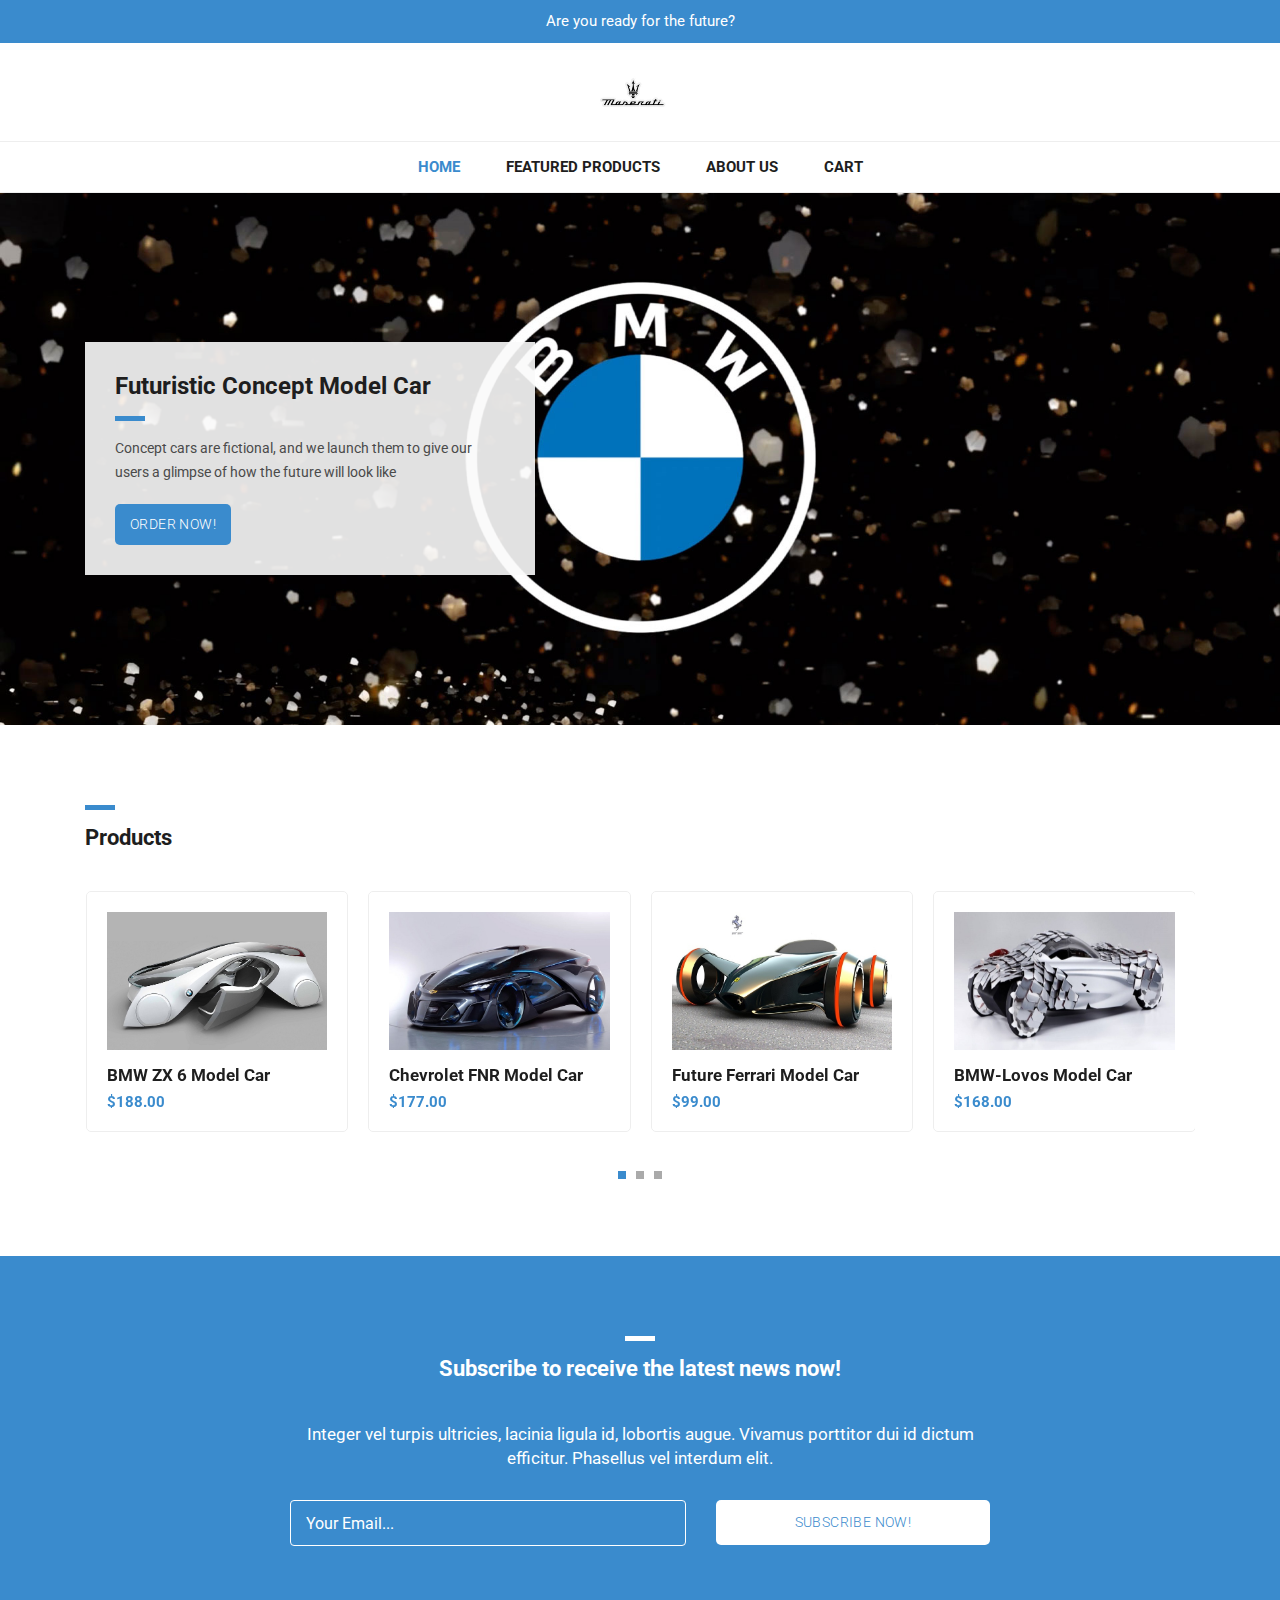
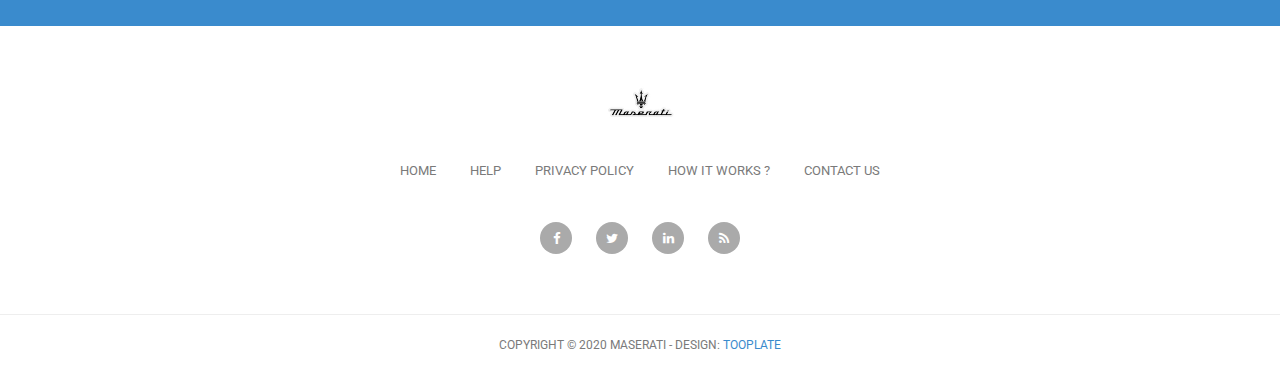
<file: index.html>
<!DOCTYPE html>
<html lang="en">

  <head>

    <meta charset="utf-8">
    <meta name="viewport" content="width=device-width, initial-scale=1, shrink-to-fit=no">
    <meta name="description" content="">
    <meta name="author" content="">
    <link href="https://fonts.googleapis.com/css?family=Roboto:100,300,400,500,700" rel="stylesheet">

    <title>FCMC - Futuristic Concept Model Car</title>

    <!-- Bootstrap core CSS -->
    <link href="js/bootstrap/css/bootstrap.min.css" rel="stylesheet">


    <!-- Additional CSS Files -->
    <link rel="stylesheet" href="css/css/fontawesome.css">
    <link rel="stylesheet" href="css/css/tooplate-main.css">
    <link rel="stylesheet" href="css/css/owl.css">
<!--
Tooplate 2114 Pixie
https://www.tooplate.com/view/2114-pixie
-->
  </head>

  <body>
    
    <!-- Pre Header -->
    <div id="pre-header">
      <div class="container">
        <div class="row">
          <div class="col-md-12">
            <span>Are you ready for the future?</span>
          </div>
        </div>
      </div>
    </div>

    <!-- Navigation -->
    <nav class="navbar navbar-expand-lg navbar-dark bg-dark static-top">
      <div class="container">
        <a class="navbar-brand" href="#"><img src="css/images/header-logo.png" alt=""></a>
        <button class="navbar-toggler" type="button" data-toggle="collapse" data-target="#navbarResponsive" aria-controls="navbarResponsive" aria-expanded="false" aria-label="Toggle navigation">
          <span class="navbar-toggler-icon"></span>
        </button>
        <div class="collapse navbar-collapse" id="navbarResponsive">
          <ul class="navbar-nav ml-auto">
            <li class="nav-item active">
              <a class="nav-link" href="index.html">Home
                <span class="sr-only">(current)</span>
              </a>
            </li>
            <li class="nav-item">
              <a class="nav-link" href="products.html">Featured Products</a>
            </li>
            <li class="nav-item">
              <a class="nav-link" href="about.html">About Us</a>
            </li>
            <li class="nav-item">
              <a class="nav-link" href="cart.html">Cart</a>
            </li>
          </ul>
        </div>
      </div>
    </nav>

    <!-- Page Content -->
    <!-- Banner Starts Here -->
    <div class="banner">
      <div class="container">
        <div class="row">
          <div class="col-md-12">
            <div class="caption">
              <h2>Futuristic Concept Model Car</h2>
              <div class="line-dec"></div>
              <p> Concept cars are fictional, and we launch them to give our users a glimpse of how the future will look like
  </p>
              <div class="main-button">
                <a href="products.html">Order Now!</a>
              </div>
            </div>
          </div>
        </div>
      </div>
    </div>
    <!-- Banner Ends Here -->

    <!-- Featured Starts Here -->
    <div class="featured-items">
      <div class="container">
        <div class="row">
          <div class="col-md-12">
            <div class="section-heading">
              <div class="line-dec"></div>
              <h1>Products</h1>
            </div>
          </div>
          <div class="col-md-12">
            <div class="owl-carousel owl-theme">
              <a href="cart.html">
                <div class="featured-item">
                  <img src="css/images/item-01.jpg" alt="Item 1">
                  <h4>BMW ZX 6 Model Car</h4>
                  <h6>$188.00</h6>
                </div>
              </a>
              <a href="cart.html">
                <div class="featured-item">
                  <img src="css/images/item-02.jpg" alt="Item 2">
                  <h4>Chevrolet FNR Model Car</h4>
                  <h6>$177.00</h6>
                </div>
              </a>
              <a href="cart.html">
                <div class="featured-item">
                  <img src="css/images/item-03.jpg" alt="Item 3">
                  <h4>Future Ferrari Model Car
                  </h4>
                  <h6>$99.00</h6>
                </div>
              </a>
              <a href="cart.html">
                <div class="featured-item">
                  <img src="css/images/item-04.jpg" alt="Item 4" css="">
                  <h4>BMW-Lovos Model Car</h4>
                  <h6>$168.00</h6>
                </div>
              </a>
              <a href="cart.html">
                <div class="featured-item">
                  <img src="css/images/item-05.jpg" alt="Item 5">
                  <h4>Honda Air Model Car
                  </h4>
                  <h6>$158.00</h6>
                </div>
              </a>
              <a href="cart.html">
                <div class="featured-item">
                  <img src="css/images/item-06.jpg" alt="Item 6">
                  <h4>Mazda Speed Model Car
                  </h4>
                  <h6>$78.00</h6>
                </div>
              </a>
              <a href="cart.htmll">
                <div class="featured-item">
                  <img src="css/images/item-04.jpg" alt="Item 7">
                  <h4>BMW-Lovos Model Car</h4>
                  <h6>$168.00</h6>
                </div>
              </a>
              <a href="cart.html">
                <div class="featured-item">
                  <img src="css/images/item-05.jpg" alt="Item 8">
                  <h4>Honda Air Model Car</h4>
                  <h6>$158.00</h6>
                </div>
              </a>
              <a href="cart.html">
                <div class="featured-item">
                  <img src="css/images/item-06.jpg" alt="Item 9">
                  <h4>Mazda Speed Model Car</h4>
                  <h6>$78.00</h6>
                </div>
              </a>
            </div>
          </div>
        </div>
      </div>
    </div>
    <!-- Featred Ends Here -->


    <!-- Subscribe Form Starts Here -->
    <div class="subscribe-form">
      <div class="container">
        <div class="row">
          <div class="col-md-12">
            <div class="section-heading">
              <div class="line-dec"></div>
              <h1>Subscribe to receive the latest news now!</h1>
            </div>
          </div>
          <div class="col-md-8 offset-md-2">
            <div class="main-content">
              <p>Integer vel turpis ultricies, lacinia ligula id, lobortis augue. Vivamus porttitor dui id dictum efficitur. Phasellus vel interdum elit.</p>
              <div class="container">
                <form id="subscribe" action="" method="get">
                  <div class="row">
                    <div class="col-md-7">
                      <fieldset>
                        <input name="email" type="text" class="form-control" id="email" 
                        onfocus="if(this.value == 'Your Email...') { this.value = ''; }" 
                    	onBlur="if(this.value == '') { this.value = 'Your Email...';}"
                    	value="Your Email..." required="">
                      </fieldset>
                    </div>
                    <div class="col-md-5">
                      <fieldset>
                        <button type="submit" id="form-submit" class="button">Subscribe Now!</button>
                      </fieldset>
                    </div>
                  </div>
                </form>
              </div>
            </div>
          </div>
        </div>
      </div>
    </div>
    <!-- Subscribe Form Ends Here -->


    
    <!-- Footer Starts Here -->
    <div class="footer">
      <div class="container">
        <div class="row">
          <div class="col-md-12">
            <div class="logo">
              <img src="css/images/header-logo.png" alt="">
            </div>
          </div>
          <div class="col-md-12">
            <div class="footer-menu">
              <ul>
                <li><a href="#">Home</a></li>
                <li><a href="#">Help</a></li>
                <li><a href="#">Privacy Policy</a></li>
                <li><a href="#">How It Works ?</a></li>
                <li><a href="#">Contact Us</a></li>
              </ul>
            </div>
          </div>
          <div class="col-md-12">
            <div class="social-icons">
              <ul>
                <li><a href="#"><i class="fa fa-facebook"></i></a></li>
                <li><a href="#"><i class="fa fa-twitter"></i></a></li>
                <li><a href="#"><i class="fa fa-linkedin"></i></a></li>
                <li><a href="#"><i class="fa fa-rss"></i></a></li>
              </ul>
            </div>
          </div>
        </div>
      </div>
    </div>
    <!-- Footer Ends Here -->


    <!-- Sub Footer Starts Here -->
    <div class="sub-footer">
      <div class="container">
        <div class="row">
          <div class="col-md-12">
            <div class="copyright-text">
              <p>Copyright &copy; 2020 Maserati 
                
                - Design: <a rel="nofollow" href="https://www.facebook.com/tooplate">Tooplate</a></p>
            </div>
          </div>
        </div>
      </div>
    </div>
    <!-- Sub Footer Ends Here -->


    <!-- Bootstrap core JavaScript -->
    <script src="js/jquery/jquery.min.js"></script>
    <script src="js/bootstrap/js/bootstrap.bundle.min.js"></script>


    <!-- Additional Scripts -->
    <script src="css/js/custom.js"></script>
    <script src="css/js/owl.js"></script>


    <script language = "text/Javascript"> 
      cleared[0] = cleared[1] = cleared[2] = 0; //set a cleared flag for each field
      function clearField(t){                   //declaring the array outside of the
      if(! cleared[t.id]){                      // function makes it static and global
          cleared[t.id] = 1;  // you could use true and false, but that's more typing
          t.value='';         // with more chance of typos
          t.style.color='#fff';
          }
      }
    </script>


  </body>

</html>
</file>
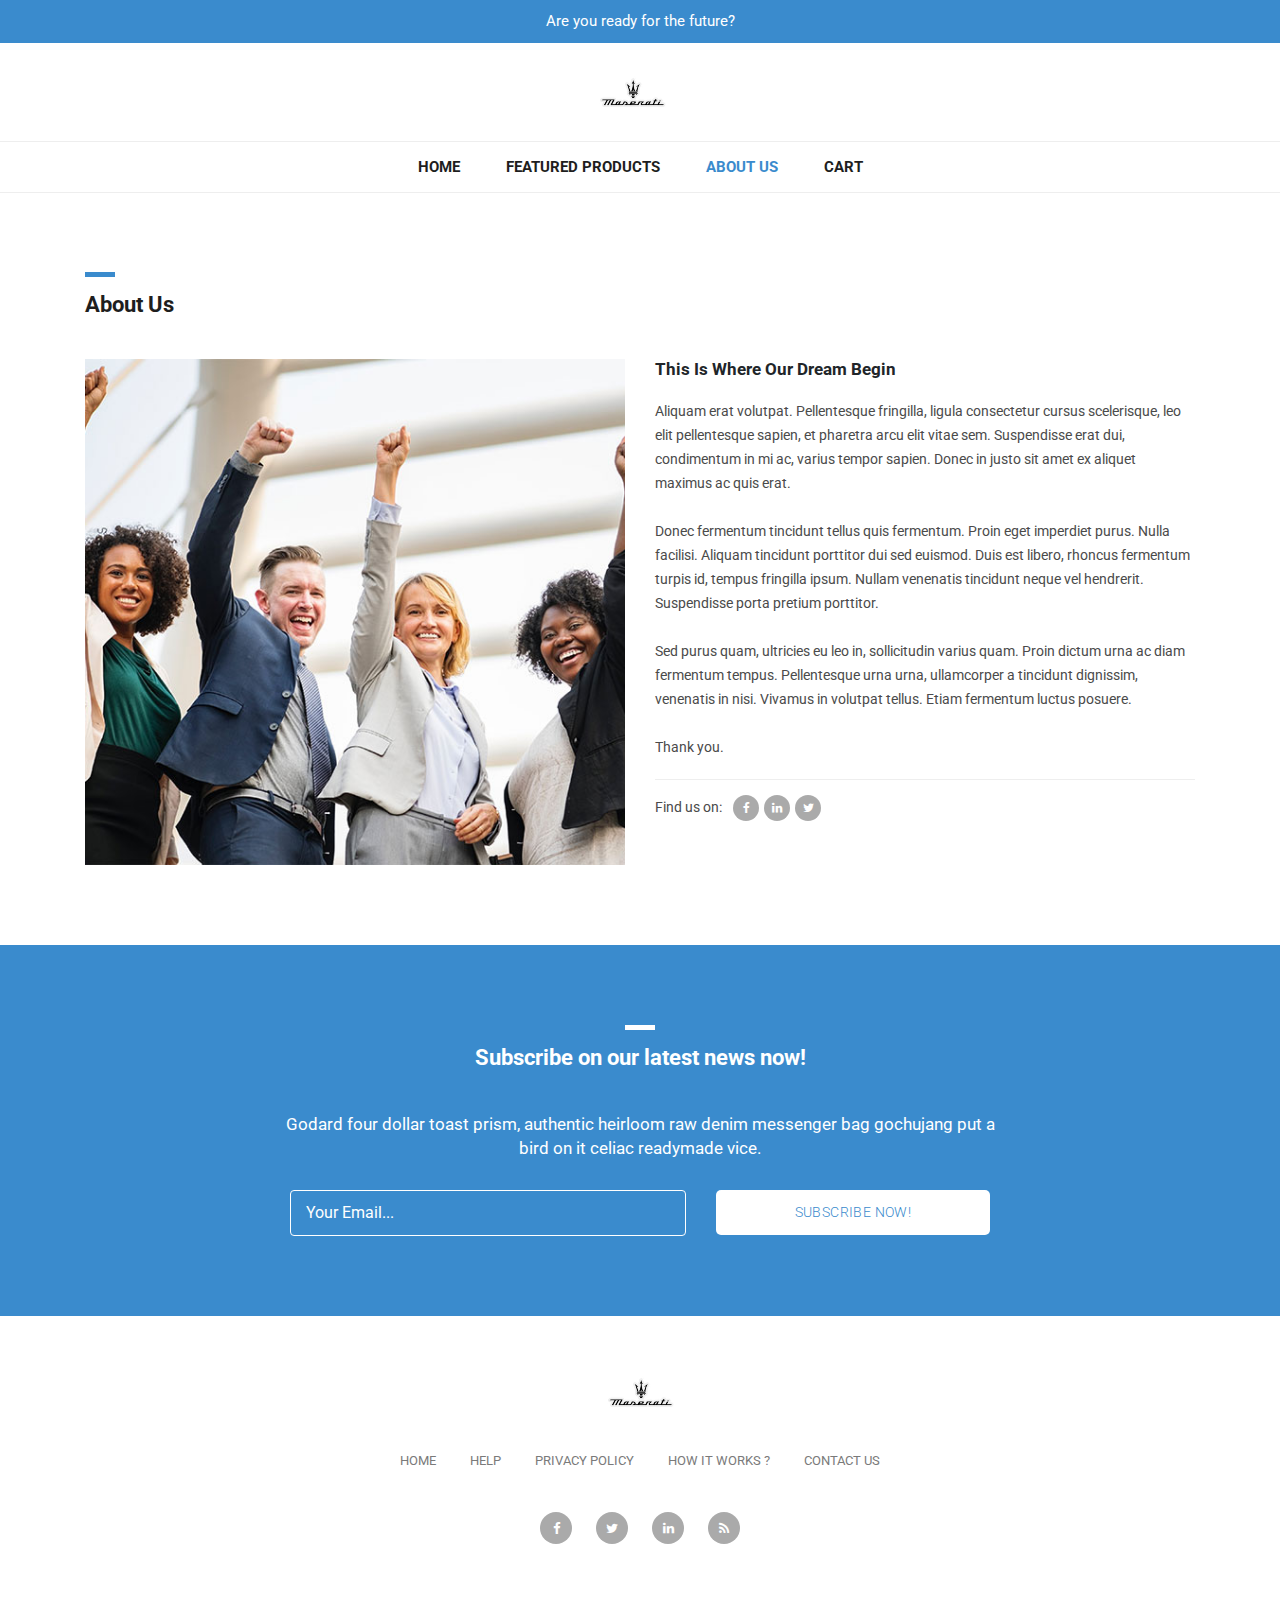
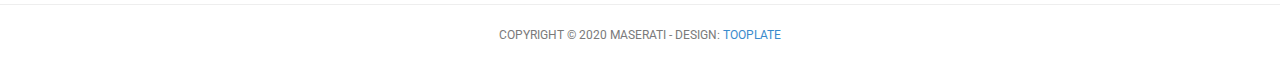
<file: about.html>
<!DOCTYPE html>
<html lang="en">

  <head>

    <meta charset="utf-8">
    <meta name="viewport" content="width=device-width, initial-scale=1, shrink-to-fit=no">
    <meta name="description" content="">
    <meta name="author" content="">
    <link href="https://fonts.googleapis.com/css?family=Roboto:100,300,400,500,700" rel="stylesheet">

    <title>FCMC - About Page</title>

    <!-- Bootstrap core CSS -->
    <link href="js/bootstrap/css/bootstrap.min.css" rel="stylesheet">


    <!-- Additional CSS Files -->
    <link rel="stylesheet" href="css/css/fontawesome.css">
    <link rel="stylesheet" href="css/css/tooplate-main.css">
    <link rel="stylesheet" href="css/css/owl.css">
    <link rel="stylesheet" href="css/css/flex-slider.css">
<!--
Tooplate 2114 Pixie
https://www.tooplate.com/view/2114-pixie
-->
  </head>

  <body>
    
    <!-- Pre Header -->
    <div id="pre-header">
      <div class="container">
        <div class="row">
          <div class="col-md-12">
            <span>Are you ready for the future?</span>
          </div>
        </div>
      </div>
    </div>

    <!-- Navigation -->
    <nav class="navbar navbar-expand-lg navbar-dark bg-dark static-top">
      <div class="container">
        <a class="navbar-brand" href="#"><img src="css/images/header-logo.png" alt=""></a>
        <button class="navbar-toggler" type="button" data-toggle="collapse" data-target="#navbarResponsive" aria-controls="navbarResponsive" aria-expanded="false" aria-label="Toggle navigation">
          <span class="navbar-toggler-icon"></span>
        </button>
        <div class="collapse navbar-collapse" id="navbarResponsive">
          <ul class="navbar-nav ml-auto">
            <li class="nav-item">
              <a class="nav-link" href="index.html">Home</a>
            </li>
            <li class="nav-item">
              <a class="nav-link" href="products.html">Featured Products
              </a>
            </li>
            <li class="nav-item active">
              <a class="nav-link" href="about.html">About Us
              <span class="sr-only">(current)</span></a>
            </li>
            <li class="nav-item">
              <a class="nav-link" href="cart.html">Cart</a>
            </li>
          </ul>
        </div>
      </div>
    </nav>

    <!-- Page Content -->
    <!-- About Page Starts Here -->
    <div class="about-page">
      <div class="container">
        <div class="row">
          <div class="col-md-12">
            <div class="section-heading">
              <div class="line-dec"></div>
              <h1>About Us</h1>
            </div>
          </div>
          <div class="col-md-6">
            <div class="left-image">
              <img src="css/images/about-us.jpg" alt="">
            </div>
          </div>
          <div class="col-md-6">
            <div class="right-content">
              <h4>This Is Where Our Dream Begin</h4>
              <p> Aliquam erat volutpat. Pellentesque fringilla, ligula consectetur cursus scelerisque, leo elit pellentesque sapien, et pharetra arcu elit vitae sem. Suspendisse erat dui, condimentum in mi ac, varius tempor sapien. Donec in justo sit amet ex aliquet maximus ac quis erat.</p> 
              <br>
              <p>Donec fermentum tincidunt tellus quis fermentum. Proin eget imperdiet purus. Nulla facilisi. Aliquam tincidunt porttitor dui sed euismod. Duis est libero, rhoncus fermentum turpis id, tempus fringilla ipsum. Nullam venenatis tincidunt neque vel hendrerit. Suspendisse porta pretium porttitor.</p>
              <br>
              <p>Sed purus quam, ultricies eu leo in, sollicitudin varius quam. Proin dictum urna ac diam fermentum tempus. Pellentesque urna urna, ullamcorper a tincidunt dignissim, venenatis in nisi. Vivamus in volutpat tellus. Etiam fermentum luctus posuere.</p>
              <br>
              <p>Thank you.</p>
              <div class="share">
                <h6>Find us on: <span><a href="#"><i class="fa fa-facebook"></i></a><a href="#"><i class="fa fa-linkedin"></i></a><a href="#"><i class="fa fa-twitter"></i></a></span></h6>
              </div>
            </div>
          </div>
        </div>
      </div>
    </div>
    <!-- About Page Ends Here -->

    <!-- Subscribe Form Starts Here -->
    <div class="subscribe-form">
      <div class="container">
        <div class="row">
          <div class="col-md-12">
            <div class="section-heading">
              <div class="line-dec"></div>
              <h1>Subscribe on our latest news now!</h1>
            </div>
          </div>
          <div class="col-md-8 offset-md-2">
            <div class="main-content">
              <p>Godard four dollar toast prism, authentic heirloom raw denim messenger bag gochujang put a bird on it celiac readymade vice.</p>
              <div class="container">
                <form id="subscribe" action="" method="get">
                  <div class="row">
                    <div class="col-md-7">
                      <fieldset>
                        <input name="email" type="text" class="form-control" id="email" 
                        onfocus="if(this.value == 'Your Email...') { this.value = ''; }" 
                    	onBlur="if(this.value == '') { this.value = 'Your Email...';}"
                    	value="Your Email..." required="">
                      </fieldset>
                    </div>
                    <div class="col-md-5">
                      <fieldset>
                        <button type="submit" id="form-submit" class="button">Subscribe Now!</button>
                      </fieldset>
                    </div>
                  </div>
                </form>
              </div>
            </div>
          </div>
        </div>
      </div>
    </div>
    <!-- Subscribe Form Ends Here -->


    
    <!-- Footer Starts Here -->
    <div class="footer">
      <div class="container">
        <div class="row">
          <div class="col-md-12">
            <div class="logo">
              <img src="css/images/header-logo.png" alt="">
            </div>
          </div>
          <div class="col-md-12">
            <div class="footer-menu">
              <ul>
                <li><a href="#">Home</a></li>
                <li><a href="#">Help</a></li>
                <li><a href="#">Privacy Policy</a></li>
                <li><a href="#">How It Works ?</a></li>
                <li><a href="#">Contact Us</a></li>
              </ul>
            </div>
          </div>
          <div class="col-md-12">
            <div class="social-icons">
              <ul>
                <li><a href="#"><i class="fa fa-facebook"></i></a></li>
                <li><a href="#"><i class="fa fa-twitter"></i></a></li>
                <li><a href="#"><i class="fa fa-linkedin"></i></a></li>
                <li><a href="#"><i class="fa fa-rss"></i></a></li>
              </ul>
            </div>
          </div>
        </div>
      </div>
    </div>
    <!-- Footer Ends Here -->


    <!-- Sub Footer Starts Here -->
    <div class="sub-footer">
      <div class="container">
        <div class="row">
          <div class="col-md-12">
            <div class="copyright-text">
              <p>Copyright &copy; 2020 Maserati  
                
                - Design: <a rel="nofollow" href="https://www.facebook.com/tooplate">Tooplate</a></p>
            </div>
          </div>
        </div>
      </div>
    </div>
    <!-- Sub Footer Ends Here -->


    <!-- Bootstrap core JavaScript -->
    <script src="js/jquery/jquery.min.js"></script>
    <script src="js/bootstrap/js/bootstrap.bundle.min.js"></script>


    <!-- Additional Scripts -->
    <script src="css/js/custom.js"></script>
    <script src="css/js/owl.js"></script>
    <script src="css/js/isotope.js"></script>
    <script src="css/js/flex-slider.js"></script>


    <script language = "text/Javascript"> 
      cleared[0] = cleared[1] = cleared[2] = 0; //set a cleared flag for each field
      function clearField(t){                   //declaring the array outside of the
      if(! cleared[t.id]){                      // function makes it static and global
          cleared[t.id] = 1;  // you could use true and false, but that's more typing
          t.value='';         // with more chance of typos
          t.style.color='#fff';
          }
      }
    </script>


  </body>

</html>
</file>
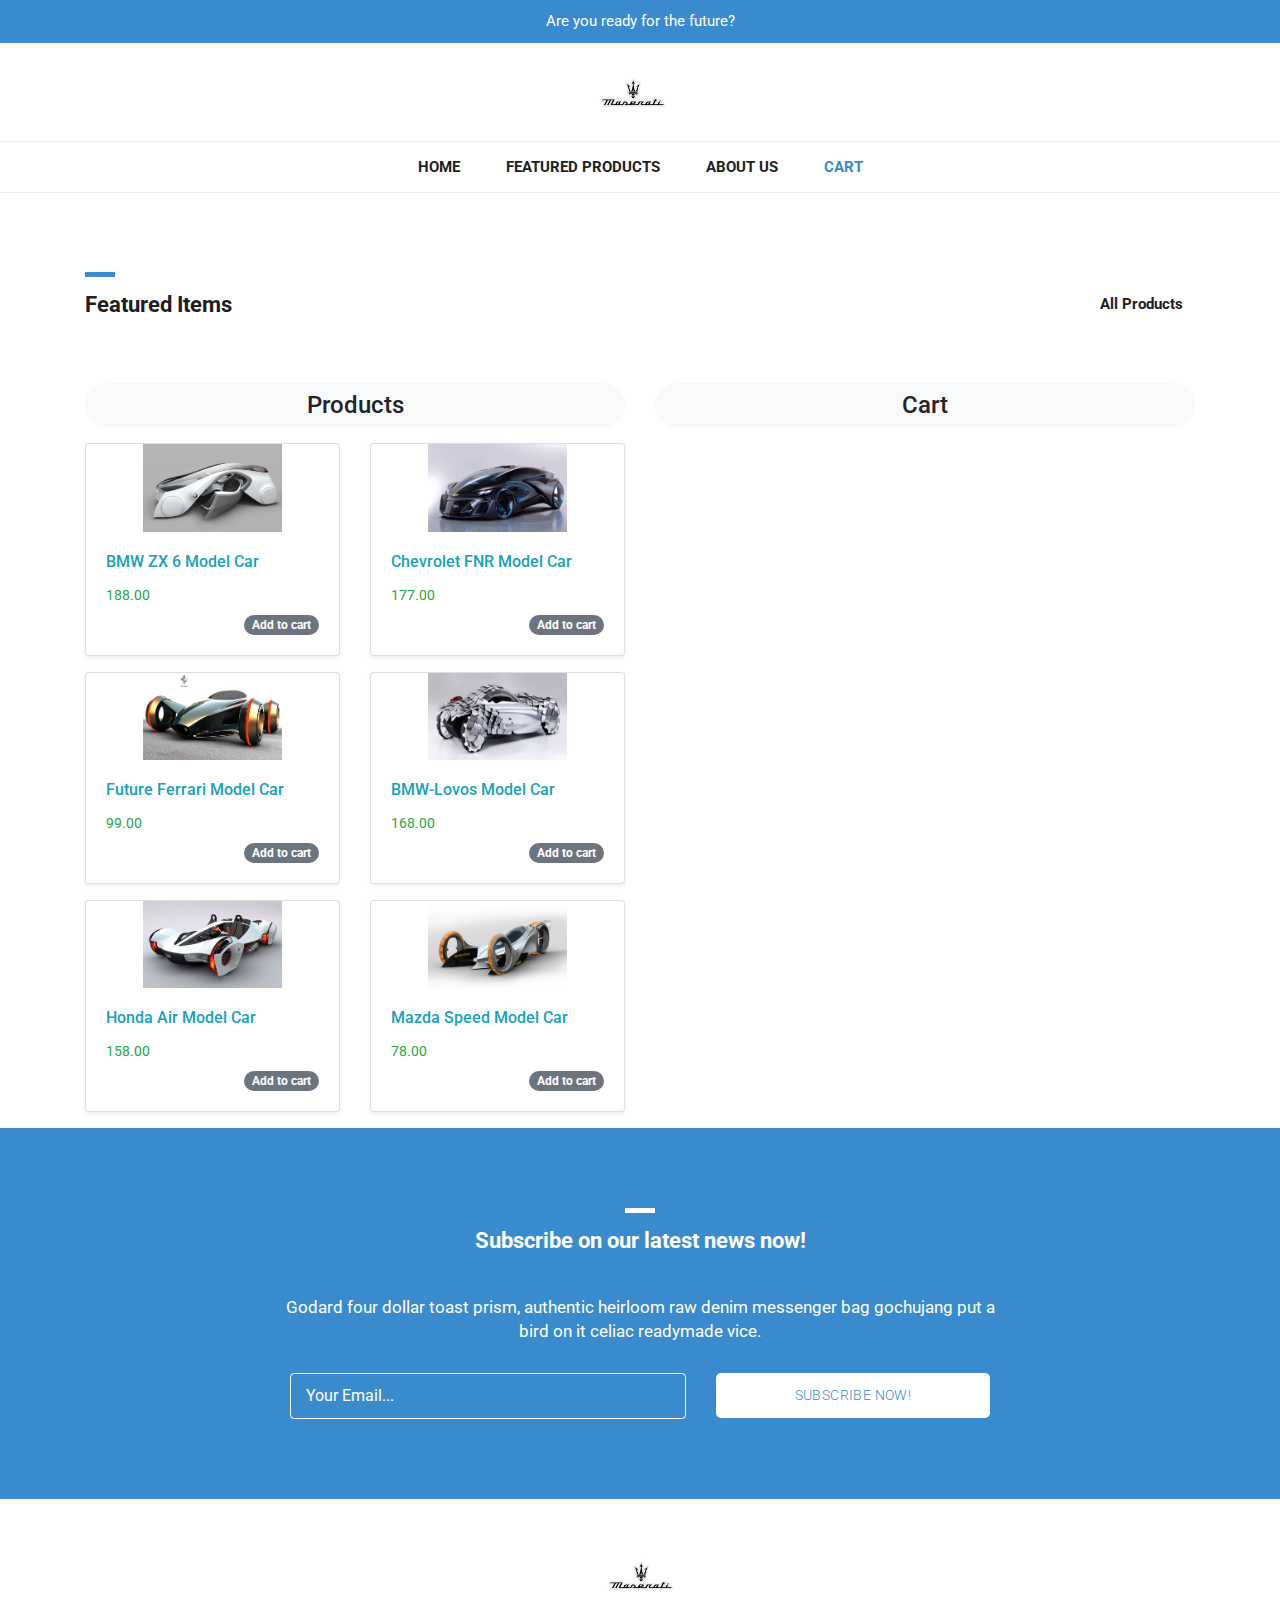
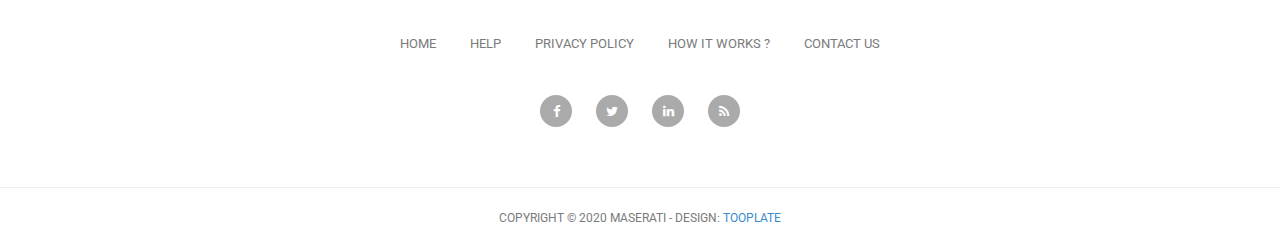
<file: cart.html>
<!DOCTYPE html>
<html lang="en">

  <head>

    <meta charset="utf-8">
    <meta name="viewport" content="width=device-width, initial-scale=1, shrink-to-fit=no">
    <meta name="description" content="">
    <meta name="author" content="">
    <link href="https://fonts.googleapis.com/css?family=Roboto:100,300,400,500,700" rel="stylesheet">

    <title>FCMC - Products</title>

    <!-- Bootstrap core CSS -->
    <link href="js/bootstrap/css/bootstrap.min.css" rel="stylesheet">


    <!-- Additional CSS Files -->
    <link rel="stylesheet" href="css/css/fontawesome.css">
    <link rel="stylesheet" href="css/css/tooplate-main.css">
    <link rel="stylesheet" href="css/css/owl.css">
    <link rel="stylesheet" href="css/css/style.css">

<!--
Tooplate 2114 Pixie
https://www.tooplate.com/view/2114-pixie
-->
  </head>

  <body>
    
    <!-- Pre Header -->
    <div id="pre-header">
      <div class="container">
        <div class="row">
          <div class="col-md-12">
            <span>Are you ready for the future?</span>
          </div>
        </div>
      </div>
    </div>

    <!-- Navigation -->
    <nav class="navbar navbar-expand-lg navbar-dark bg-dark static-top">
      <div class="container">
        <a class="navbar-brand" href="#"><img src="css/images/header-logo.png" alt=""></a>
        <button class="navbar-toggler" type="button" data-toggle="collapse" data-target="#navbarResponsive" aria-controls="navbarResponsive" aria-expanded="false" aria-label="Toggle navigation">
          <span class="navbar-toggler-icon"></span>
        </button>
        <div class="collapse navbar-collapse" id="navbarResponsive">
          <ul class="navbar-nav ml-auto">
            <li class="nav-item">
              <a class="nav-link" href="index.html">Home</a>
            </li>
            <li class="nav-item">
              <a class="nav-link" href="products.html">Featured Products
              </a>
            </li>
            <li class="nav-item">
              <a class="nav-link" href="about.html">About Us</a>
            </li>
            <li class="nav-item active">
              <a class="nav-link" href="cart.html">Cart
              <span class="sr-only">(current)</span></a>
            </li>
          </ul>
        </div>
      </div>
    </nav>

    <!-- Page Content -->
    <!-- Items Starts Here -->
    <div class="featured-page">
      <div class="container">
        <div class="row">
          <div class="col-md-4 col-sm-12">
            <div class="section-heading">
              <div class="line-dec"></div>
              <h1>Featured Items</h1>
            </div>
          </div>
          <div class="col-md-8 col-sm-12">
            <div id="filters" class="button-group">
              <button class="btn btn-primary" data-filter="*">All Products</button>
            </div>
          </div>
        </div>
      </div>
    </div>
  
      <div class="container">
        <div class="row ">
            <div id="1" class="item high col-sm-12 col-md-12 col-lg-6 col-xs-12">
              <h4 class="badge-pill badge-light mt-3 mb-3 p-2 text-center">Products</h4>  
              <div class="row">  
              <div class="col-sm-6 col-md-6 col-lg-6 col-xs-6">
                  <div class="shadow-sm card mb-3 product">
                  <img class="product-img" src="css/images/product-01.jpg" alt="prd1" onmouseover="animateImg(this)"
                  onmouseout="normalImg(this)">
                  <div class="card-body">
                    <h6 class="card-title text-info bold product-name">BMW ZX 6 Model Car</h6>
                    <p class="card-text text-success product-price">188.00</p>
                    <button class="btn badge badge-pill badge-secondary mt-2 float-right" type="button"
                      data-action="add-to-cart">Add to cart</button>
                  </div>
                </div>
            </div>
            <div id="2" class="item new high col-sm-6 col-md-6 col-lg-6 col-xs-6">
              <div class="shadow-sm card mb-3 product">
                  <img class="product-img" src="css/images/product-02.jpg" alt="prd2" onmouseover="animateImg(this)"
                  onmouseout="normalImg(this)">
                  <div class="card-body">
                  <h6 class="card-title text-info product-name">Chevrolet FNR Model Car</h6>
                  <p class="card-text text-success product-price">177.00</p>
                  <button class="btn badge badge-pill badge-secondary mt-2 float-right" type="button"
                      data-action="add-to-cart">Add to cart</button>
                </div>
              </div>
          </div>
          </div>
            <div class="row">
            <div id="3" class="item new low col-sm-6 col-md-6 col-lg-6 col-xs-6">
              <div class="shadow-sm card mb-3 product">   
              <img class="product-img" src="css/images/product-03.jpg" alt="prd3" onmouseover="animateImg(this)"
              onmouseout="normalImg(this)">
              <div class="card-body">
                  <h6 class="card-title text-info product-name">Future Ferrari Model Car</h6>
                 <p class="card-text text-success product-price">99.00</p>
                 <button class="btn badge badge-pill badge-secondary mt-2 float-right" type="button" 
                 data-action="add-to-cart">Add to cart</button>
                </div>
              </div>
            </div>
            <div id="4" class="item high col-sm-6 col-md-6 col-lg-6 col-xs-6">
              <div class="shadow-sm card mb-3 product">
                  <img class="product-img" src="css/images/product-04.jpg" alt="prd4" onmouseover="animateImg(this)"
                  onmouseout="normalImg(this)">
                  <div class="card-body">
                  <h6 class="card-title text-info product-name">BMW-Lovos Model Car</h6>
                  <p class="card-text text-success product-price">168.00</p>
                  <button class="btn badge badge-pill badge-secondary mt-2 float-right" type="button"
                  data-action="add-to-cart">Add to cart</button>
                </div>
              </div>
            </div>
          </div>
          <div class="row">
            <div id="5" class="item new high col-sm-6 col-md-6 col-lg-6 col-xs-6">
              <div class="shadow-sm card mb-3 product">
              <img class="product-img" src="css/images/product-05.jpg" alt="prd5" onmouseover="animateImg(this)"
              onmouseout="normalImg(this)">
              <div class="card-body">
              <h6 class="card-title text-info product-name">Honda Air Model Car</h6>
                  <p class="card-text text-success product-price">158.00</p>
                  <button class="btn badge badge-pill badge-secondary mt-2 float-right" type="button" 
                  data-action="add-to-cart">Add to cart</button>
                </div>
            </div>
          </div>
            <div id="6" class="item low col-sm-6 col-md-6 col-lg-6 col-xs-6">
              <div class="shadow-sm card mb-3 product">    
              <img class="product-img" src="css/images/product-06.jpg" alt="prd6" onmouseover="animateImg(this)"
              onmouseout="normalImg(this)">
              <div class="card-body">
                  <h6 class="card-title text-info product-name">Mazda Speed Model Car</h6>
                  <p class="card-text text-success product-price">78.00</p>
                  <button class="btn badge badge-pill badge-secondary mt-2 float-right" type="button"
                  data-action="add-to-cart">Add to cart</button>
              </div>
            </div>
          </div>
        </div>
      </div>
      <div class="col-sm-12 col-md-12 col-lg-6 col-xs-12">
        <h4 class="badge-pill badge-light mt-3 mb-3 p-2 text-center">Cart</h4>
        <div class="cart"></div>
      </div>
    </div>
  </div>  
    <!-- Featred Page Ends Here -->


    <!-- Subscribe Form Starts Here -->
    <div class="subscribe-form">
      <div class="container">
        <div class="row">
          <div class="col-md-12">
            <div class="section-heading">
              <div class="line-dec"></div>
              <h1>Subscribe on our latest news now!</h1>
            </div>
          </div>
          <div class="col-md-8 offset-md-2">
            <div class="main-content">
              <p>Godard four dollar toast prism, authentic heirloom raw denim messenger bag gochujang put a bird on it celiac readymade vice.</p>
              <div class="container">
                <form id="subscribe" action="" method="get">
                  <div class="row">
                    <div class="col-md-7">
                      <fieldset>
                        <input name="email" type="text" class="form-control" id="email" 
                        onfocus="if(this.value == 'Your Email...') { this.value = ''; }" 
                    	onBlur="if(this.value == '') { this.value = 'Your Email...';}"
                    	value="Your Email..." required="">
                      </fieldset>
                    </div>
                    <div class="col-md-5">
                      <fieldset>
                        <button type="submit" id="form-submit" class="button">Subscribe Now!</button>
                      </fieldset>
                    </div>
                  </div>
                </form>
              </div>
            </div>
          </div>
        </div>
      </div>
    </div>
    <!-- Subscribe Form Ends Here -->


    
    <!-- Footer Starts Here -->
    <div class="footer">
      <div class="container">
        <div class="row">
          <div class="col-md-12">
            <div class="logo">
              <img src="css/images/header-logo.png" alt="">
            </div>
          </div>
          <div class="col-md-12">
            <div class="footer-menu">
              <ul>
                <li><a href="#">Home</a></li>
                <li><a href="#">Help</a></li>
                <li><a href="#">Privacy Policy</a></li>
                <li><a href="#">How It Works ?</a></li>
                <li><a href="#">Contact Us</a></li>
              </ul>
            </div>
          </div>
          <div class="col-md-12">
            <div class="social-icons">
              <ul>
                <li><a href="#"><i class="fa fa-facebook"></i></a></li>
                <li><a href="#"><i class="fa fa-twitter"></i></a></li>
                <li><a href="#"><i class="fa fa-linkedin"></i></a></li>
                <li><a href="#"><i class="fa fa-rss"></i></a></li>
              </ul>
            </div>
          </div>
        </div>
      </div>
    </div>
    <!-- Footer Ends Here -->


    <!-- Sub Footer Starts Here -->
    <div class="sub-footer">
      <div class="container">
        <div class="row">
          <div class="col-md-12">
            <div class="copyright-text">
              <p>Copyright &copy; 2020 Maserati   
                
                - Design: <a rel="nofollow" href="https://www.facebook.com/tooplate">Tooplate</a></p>
            </div>
          </div>
        </div>
      </div>
    </div>
    <!-- Sub Footer Ends Here -->


    <!-- Bootstrap core JavaScript -->
    <script src="js/jquery/jquery.min.js"></script>
    <script src="js/bootstrap/js/bootstrap.bundle.min.js"></script>


    <!-- Additional Scripts -->
    <script src="css/js/custom.js"></script>
    <script src="css/js/owl.js"></script>
    <script src="css/js/isotope.js"></script>


    <script language = "text/Javascript"> 
      cleared[0] = cleared[1] = cleared[2] = 0; //set a cleared flag for each field
      function clearField(t){                   //declaring the array outside of the
      if(! cleared[t.id]){                      // function makes it static and global
          cleared[t.id] = 1;  // you could use true and false, but that's more typing
          t.value='';         // with more chance of typos
          t.style.color='#fff';
          }
      }
</script>
<script>
"use strict";                        
let cart = [];
let cartTotal = 0;
const cartDom = document.querySelector(".cart");
const addtocartbtnDom = document.querySelectorAll('[data-action="add-to-cart"]');

addtocartbtnDom.forEach(addtocartbtnDom => {
  addtocartbtnDom.addEventListener("click", () => {
    const productDom = addtocartbtnDom.parentNode.parentNode;
    const product = {
      img: productDom.querySelector(".product-img").getAttribute("src"),
      name: productDom.querySelector(".product-name").innerText,
      price: productDom.querySelector(".product-price").innerText,
      quantity: 1
   };

const IsinCart = cart.filter(cartItem => cartItem.name === product.name).length > 0;
if (IsinCart === false) {
  cartDom.insertAdjacentHTML("beforeend",`
  <div class="d-flex flex-row shadow-sm card cart-items mt-2 mb-3 animated flipInX">
    <div class="p-2">
        <img src="${product.img}" alt="${product.name}" style="max-width: 50px;"/>
    </div>
    <div class="p-2 mt-3">
        <p class="text-info cart_item_name">${product.name}</p>
    </div>
    <div class="p-2 mt-3">
        <p class="text-success cart_item_price">${product.price}</p>
    </div>
    <div class="p-2 mt-3 ml-auto">
        <button class="btn badge badge-secondary" type="button" data-action="increase-item">&plus;
    </div>
    <div class="p-2 mt-3">
      <p class="text-success cart_item_quantity">${product.quantity}</p>
    </div>
    <div class="p-2 mt-3">
      <button class="btn badge badge-info" type="button" data-action="decrease-item">&minus;
    </div>
    <div class="p-2 mt-3">
      <button class="btn badge badge-danger" type="button" data-action="remove-item">&times;
    </div>
  </div> `);

  if(document.querySelector('.cart-footer') === null){
    cartDom.insertAdjacentHTML("afterend",  `
      <div class="d-flex flex-row shadow-sm card cart-footer mt-2 mb-3 animated flipInX">
        <div class="p-2">
          <button class="btn badge-danger" type="button" data-action="clear-cart">Clear Cart
        </div>
        <div class="p-2 ml-auto">
          <button class="btn badge-dark" type="button" data-action="check-out">Pay <span class="pay"></span> 
            &#10137;
        </div>
      </div>`); }

    addtocartbtnDom.innerText = "In cart";
    addtocartbtnDom.disabled = true;
    cart.push(product);

    const cartItemsDom = cartDom.querySelectorAll(".cart-items");
    cartItemsDom.forEach(cartItemDom => {

    if (cartItemDom.querySelector(".cart_item_name").innerText === product.name) {

      cartTotal += parseInt(cartItemDom.querySelector(".cart_item_quantity").innerText) 
      * parseInt(cartItemDom.querySelector(".cart_item_price").innerText);
      document.querySelector('.pay').innerText = " $" + cartTotal;

      // increase item in cart
      cartItemDom.querySelector('[data-action="increase-item"]').addEventListener("click", () => {
        cart.forEach(cartItem => {
          if (cartItem.name === product.name) {
            cartItemDom.querySelector(".cart_item_quantity").innerText = ++cartItem.quantity;
            cartItemDom.querySelector(".cart_item_price").innerText = parseInt(cartItem.quantity) *
            parseInt(cartItem.price) + " $";
            cartTotal += parseInt(cartItem.price)
            document.querySelector('.pay').innerText = cartTotal + " $";
          }
        });
      });

      // decrease item in cart
      cartItemDom.querySelector('[data-action="decrease-item"]').addEventListener("click", () => {
        cart.forEach(cartItem => {
          if (cartItem.name === product.name) {
            if (cartItem.quantity > 1) {
              cartItemDom.querySelector(".cart_item_quantity").innerText = --cartItem.quantity;
              cartItemDom.querySelector(".cart_item_price").innerText = parseInt(cartItem.quantity) *
              parseInt(cartItem.price) + " $";
              cartTotal -= parseInt(cartItem.price)
              document.querySelector('.pay').innerText =" $" + cartTotal;
            }
          }
        });
      });

      //remove item from cart
      cartItemDom.querySelector('[data-action="remove-item"]').addEventListener("click", () => {
        cart.forEach(cartItem => {
          if (cartItem.name === product.name) {
              cartTotal -= parseInt(cartItemDom.querySelector(".cart_item_price").innerText);
              document.querySelector('.pay').innerText = " $" + cartTotal;
              cartItemDom.remove();
              cart = cart.filter(cartItem => cartItem.name !== product.name);
              addtocartbtnDom.innerText = "Add to cart";
              addtocartbtnDom.disabled = false;
          }
          if(cart.length < 1){
            document.querySelector('.cart-footer').remove();
          }
        });
      });

      //clear cart
      document.querySelector('[data-action="clear-cart"]').addEventListener("click" , () => {
        cartItemDom.remove();
        cart = [];
        cartTotal = 0;
        if(document.querySelector('.cart-footer') !== null){
          document.querySelector('.cart-footer').remove();
        }
        addtocartbtnDom.innerText = "Add to cart";
        addtocartbtnDom.disabled = false;
      });

      document.querySelector('[data-action="check-out"]').addEventListener("click" , () => {
        if(document.getElementById('paypal-form') === null){
          checkOut();
        }
      });
    }
  });
}
});
});

function animateImg(img) {
  img.classList.add("animated","shake");
}

function normalImg(img) {
  img.classList.remove("animated","shake");
}

function checkOut() {
  let paypalHTMLForm = `
  <form id="paypal-form" action="https://www.paypal.com/cgi-bin/webscr" method="post" >
    <input type="hidden" name="cmd" value="_cart">
    <input type="hidden" name="upload" value="1">
    <input type="hidden" name="business" value="gmanish478@gmail.com">
    <input type="hidden" name="currency_code" value="INR">`;
   
  cart.forEach((cartItem,index) => {
   ++index;
   paypalHTMLForm += ` <input type="hidden" name="item_name_${index}" value="${cartItem.name}">
    <input type="hidden" name="amount_${index}" value="${cartItem.price.replace("$","")}">
    <input type="hidden" name="quantity_${index}" value="${cartItem.quantity}">`;
  });
   
  paypalHTMLForm += `<input type="submit" value="PayPal" class="paypal">
  </form><div class="overlay">Please wait...</div>`;
  document.querySelector('body').insertAdjacentHTML("beforeend", paypalHTMLForm);
  document.getElementById("paypal-form").submit();
}  
    </script>


  </body>

</html>
</file>
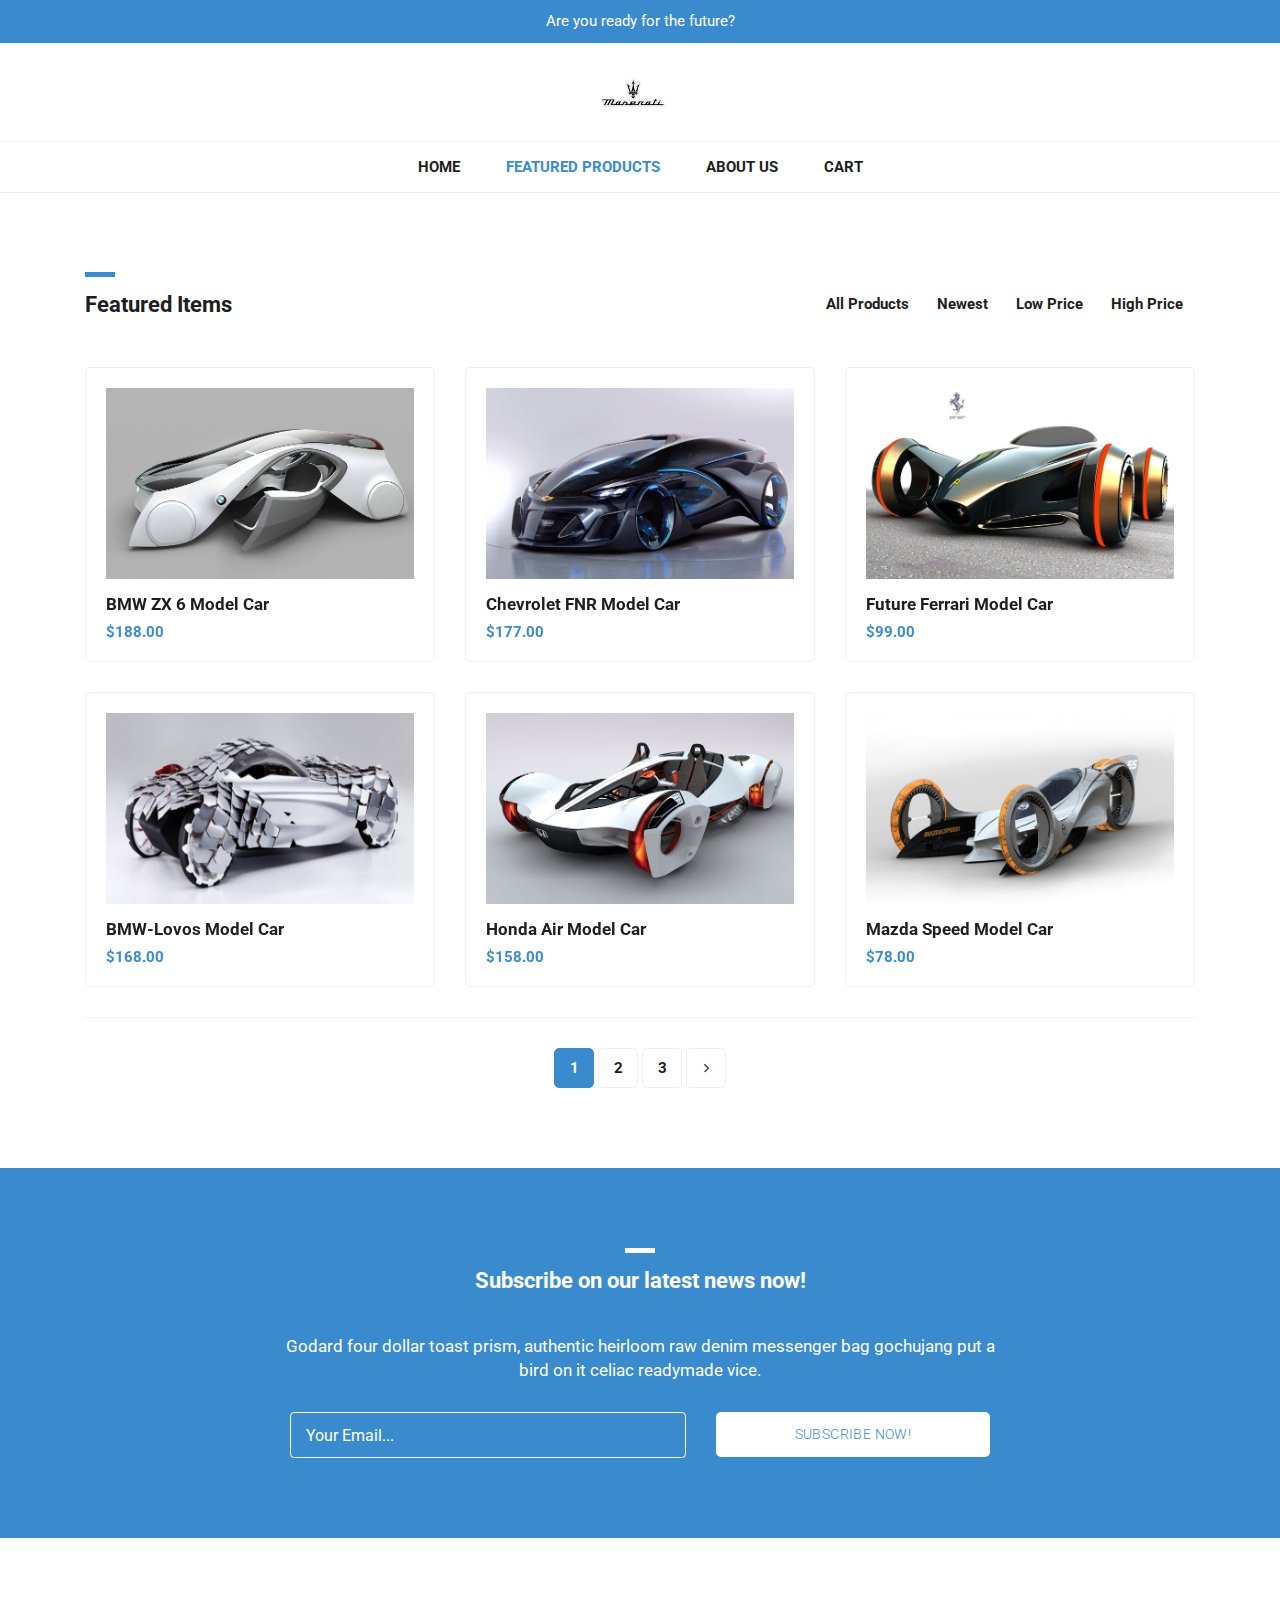
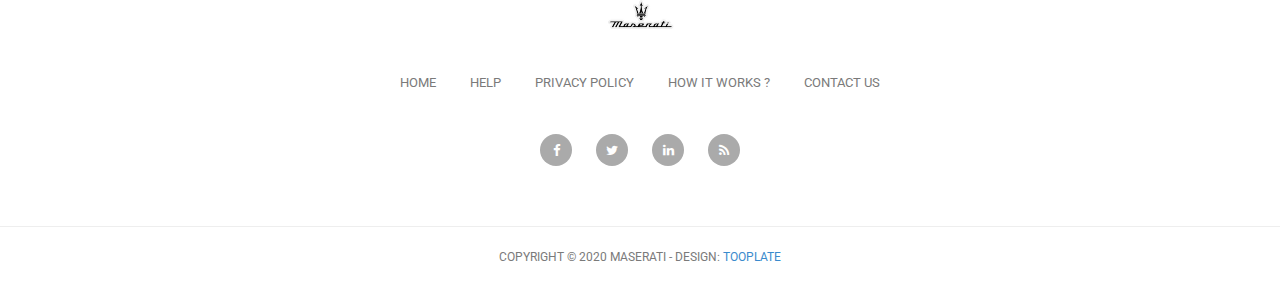
<file: products.html>
<!DOCTYPE html>
<html lang="en">

  <head>

    <meta charset="utf-8">
    <meta name="viewport" content="width=device-width, initial-scale=1, shrink-to-fit=no">
    <meta name="description" content="">
    <meta name="author" content="">
    <link href="https://fonts.googleapis.com/css?family=Roboto:100,300,400,500,700" rel="stylesheet">

    <title>FCMC - Products</title>

    <!-- Bootstrap core CSS -->
    <link href="js/bootstrap/css/bootstrap.min.css" rel="stylesheet">


    <!-- Additional CSS Files -->
    <link rel="stylesheet" href="css/css/fontawesome.css">
    <link rel="stylesheet" href="css/css/tooplate-main.css">
    <link rel="stylesheet" href="css/css/owl.css">
<!--
Tooplate 2114 Pixie
https://www.tooplate.com/view/2114-pixie
-->
  </head>

  <body>
    
    <!-- Pre Header -->
    <div id="pre-header">
      <div class="container">
        <div class="row">
          <div class="col-md-12">
            <span>Are you ready for the future?</span>
          </div>
        </div>
      </div>
    </div>

    <!-- Navigation -->
    <nav class="navbar navbar-expand-lg navbar-dark bg-dark static-top">
      <div class="container">
        <a class="navbar-brand" href="#"><img src="css/images/header-logo.png" alt=""></a>
        <button class="navbar-toggler" type="button" data-toggle="collapse" data-target="#navbarResponsive" aria-controls="navbarResponsive" aria-expanded="false" aria-label="Toggle navigation">
          <span class="navbar-toggler-icon"></span>
        </button>
        <div class="collapse navbar-collapse" id="navbarResponsive">
          <ul class="navbar-nav ml-auto">
            <li class="nav-item">
              <a class="nav-link" href="index.html">Home</a>
            </li>
            <li class="nav-item active">
              <a class="nav-link" href="products.html">Featured Products
                <span class="sr-only">(current)</span>
              </a>
            </li>
            <li class="nav-item">
              <a class="nav-link" href="about.html">About Us</a>
            </li>
            <li class="nav-item">
              <a class="nav-link" href="cart.html">Cart</a>
            </li>
          </ul>
        </div>
      </div>
    </nav>

    <!-- Page Content -->
    <!-- Items Starts Here -->
    <div class="featured-page">
      <div class="container">
        <div class="row">
          <div class="col-md-4 col-sm-12">
            <div class="section-heading">
              <div class="line-dec"></div>
              <h1>Featured Items</h1>
            </div>
          </div>
          <div class="col-md-8 col-sm-12">
            <div id="filters" class="button-group">
              <button class="btn btn-primary" data-filter="*">All Products</button>
              <button class="btn btn-primary" data-filter=".new">Newest</button>
              <button class="btn btn-primary" data-filter=".low">Low Price</button>
              <button class="btn btn-primary" data-filter=".high">High Price</button>
            </div>
          </div>
        </div>
      </div>
    </div>
  
    <div class="featured container no-gutter">

        <div class="row posts">
            <div id="1" class="item high col-md-4">
              <a href="cart.html">
                <div class="featured-item">
                  <img src="css/images/product-01.jpg" alt="">
                  <h4>BMW ZX 6 Model Car</h4>
                  <h6>$188.00</h6>
                </div>
              </a>
            </div>
            <div id="2" class="item new high col-md-4">
              <a href="cart.html">
                <div class="featured-item">
                  <img src="css/images/product-02.jpg" alt="">
                  <h4>Chevrolet FNR Model Car</h4>
                  <h6>$177.00</h6>
                </div>
              </a>
            </div>
            <div id="3" class="item new low col-md-4">
              <a href="cart.html">
                <div class="featured-item">
                  <img src="css/images/product-03.jpg" alt="">
                  <h4>Future Ferrari Model Car</h4>
                  <h6>$99.00</h6>
                </div>
              </a>
            </div>
            <div id="4" class="item high col-md-4">
              <a href="cart.html">
                <div class="featured-item">
                  <img src="css/images/product-04.jpg" alt="">
                  <h4>BMW-Lovos Model Car</h4>
                  <h6>$168.00</h6>
                </div>
              </a>
            </div>
            <div id="5" class="item new high col-md-4">
              <a href="cart.html">
                <div class="featured-item">
                  <img src="css/images/product-05.jpg" alt="">
                  <h4>Honda Air Model Car</h4>
                  <h6>$158.00</h6>
                </div>
              </a>
            </div>
            <div id="6" class="item low col-md-4">
              <a href="cart.html">
                <div class="featured-item">
                  <img src="css/images/product-06.jpg" alt="">
                  <h4>Mazda Speed Model Car</h4>
                  <h6>$78.00</h6>
                </div>
              </a>
            </div>
            
        </div>
    </div>

    <div class="page-navigation">
      <div class="container">
        <div class="row">
          <div class="col-md-12">
            <ul>
              <li class="current-page"><a href="#">1</a></li>
              <li><a href="#">2</a></li>
              <li><a href="#">3</a></li>
              <li><a href="#"><i class="fa fa-angle-right"></i></a></li>
            </ul>
          </div>
        </div>
      </div>
    </div>
    <!-- Featred Page Ends Here -->


    <!-- Subscribe Form Starts Here -->
    <div class="subscribe-form">
      <div class="container">
        <div class="row">
          <div class="col-md-12">
            <div class="section-heading">
              <div class="line-dec"></div>
              <h1>Subscribe on our latest news now!</h1>
            </div>
          </div>
          <div class="col-md-8 offset-md-2">
            <div class="main-content">
              <p>Godard four dollar toast prism, authentic heirloom raw denim messenger bag gochujang put a bird on it celiac readymade vice.</p>
              <div class="container">
                <form id="subscribe" action="" method="get">
                  <div class="row">
                    <div class="col-md-7">
                      <fieldset>
                        <input name="email" type="text" class="form-control" id="email" 
                        onfocus="if(this.value == 'Your Email...') { this.value = ''; }" 
                    	onBlur="if(this.value == '') { this.value = 'Your Email...';}"
                    	value="Your Email..." required="">
                      </fieldset>
                    </div>
                    <div class="col-md-5">
                      <fieldset>
                        <button type="submit" id="form-submit" class="button">Subscribe Now!</button>
                      </fieldset>
                    </div>
                  </div>
                </form>
              </div>
            </div>
          </div>
        </div>
      </div>
    </div>
    <!-- Subscribe Form Ends Here -->


    
    <!-- Footer Starts Here -->
    <div class="footer">
      <div class="container">
        <div class="row">
          <div class="col-md-12">
            <div class="logo">
              <img src="css/images/header-logo.png" alt="">
            </div>
          </div>
          <div class="col-md-12">
            <div class="footer-menu">
              <ul>
                <li><a href="#">Home</a></li>
                <li><a href="#">Help</a></li>
                <li><a href="#">Privacy Policy</a></li>
                <li><a href="#">How It Works ?</a></li>
                <li><a href="#">Contact Us</a></li>
              </ul>
            </div>
          </div>
          <div class="col-md-12">
            <div class="social-icons">
              <ul>
                <li><a href="#"><i class="fa fa-facebook"></i></a></li>
                <li><a href="#"><i class="fa fa-twitter"></i></a></li>
                <li><a href="#"><i class="fa fa-linkedin"></i></a></li>
                <li><a href="#"><i class="fa fa-rss"></i></a></li>
              </ul>
            </div>
          </div>
        </div>
      </div>
    </div>
    <!-- Footer Ends Here -->


    <!-- Sub Footer Starts Here -->
    <div class="sub-footer">
      <div class="container">
        <div class="row">
          <div class="col-md-12">
            <div class="copyright-text">
              <p>Copyright &copy; 2020 Maserati   
                
                - Design: <a rel="nofollow" href="https://www.facebook.com/tooplate">Tooplate</a></p>
            </div>
          </div>
        </div>
      </div>
    </div>
    <!-- Sub Footer Ends Here -->


    <!-- Bootstrap core JavaScript -->
    <script src="js/jquery/jquery.min.js"></script>
    <script src="js/bootstrap/js/bootstrap.bundle.min.js"></script>


    <!-- Additional Scripts -->
    <script src="css/js/custom.js"></script>
    <script src="css/js/owl.js"></script>
    <script src="css/js/isotope.js"></script>


    <script language = "text/Javascript"> 
      cleared[0] = cleared[1] = cleared[2] = 0; //set a cleared flag for each field
      function clearField(t){                   //declaring the array outside of the
      if(! cleared[t.id]){                      // function makes it static and global
          cleared[t.id] = 1;  // you could use true and false, but that's more typing
          t.value='';         // with more chance of typos
          t.style.color='#fff';
          }
      }
    </script>


  </body>

</html>
</file>
<file: css/css/tooplate-main.css>
/* 

Tooplate 2114 Pixie

https://www.tooplate.com/view/2114-pixie

*/

body {
	font-family: 'Roboto', sans-serif;
	transition: all 0.5s;
}
p {
	margin-bottom: 0px;
	font-size: 14px;
	color: #4a4a4a;
	line-height: 24px;
}
a {
	text-decoration: none!important;
}

.copyright-text {
	text-transform: uppercase;
}

.main-button a {
	background-color: #3a8bcd;
	border-radius: 5px;
	padding: 10px 15px;
	display: inline-block;
	color: #fff;
	font-size: 14px;
	text-transform: uppercase;
	font-weight: 300;
	letter-spacing: 0.4px;
	text-decoration: none;
	transition: all 0.5s;
}
.main-button a:hover {
	opacity: 0.7;
}
.section-heading {
	margin-top: 80px;
	margin-bottom: 40px;
}
.section-heading .line-dec {
	width: 30px;
	height: 5px;
	background-color: #3a8bcd;
}
.section-heading h1 {
	font-size: 22px;
	font-weight: 700;
	color: #1e1e1e;
	margin-top: 15px;
}

/* Pre Header Style */
#pre-header {
	background-color: #3a8bcd;
	text-align: center;
}
#pre-header span {
	color: #fff;
	font-size: 15px;
	padding: 10px 0px;
	display: inline-block;
}

/* Header Style */
.navbar .navbar-brand {
	text-align: center;
	width: 100%;
	position: relative;
	padding: 25px 0px;
}
.bg-dark {
	background-color: #fff!important;
	border-bottom: 1px solid #eee;
}
#navbarResponsive {
	z-index: 999;
	position: absolute;
	left: 50%;
	top: 105px;
	transform: translateX(-50%);
}
.navbar-dark .navbar-nav .nav-item {
	margin: 0px 15px;
}
.navbar-dark .navbar-nav .nav-link {
	text-transform: uppercase;
	font-size: 15px;
	font-weight: 700;
	color: #1e1e1e;
	transition: all 0.5s;
}
.navbar-dark .navbar-nav .nav-link:hover,
.navbar-dark .navbar-nav .active>.nav-link,
.navbar-dark .navbar-nav .nav-link.active,
.navbar-dark .navbar-nav .nav-link.show,
.navbar-dark .navbar-nav .show>.nav-link {
	color: #3a8bcd;
}
.navbar:after {
	width: 100%;
	height: 1px;
	background-color: #eee;
	content: '';
	position: absolute;
	left: 0;
	bottom: -52px;
}
.navbar-dark .navbar-toggler-icon {
	background-image: none;
}
.navbar-dark .navbar-toggler {
	border-color: #3a8bcd;
	background-color: #3a8bcd;	
	height: 50px;
	outline: none;
}
.navbar-dark .navbar-toggler-icon:after {
	content: '\f0c9';
	color: #FFF;
	font-size: 22px;
	line-height: 30px;
	font-family: 'FontAwesome';
}
/* Banner Style */
.banner {
	margin-top: 50px;
	background-image: url(../images/banner-bg.jpg);
	background-size: cover;
	background-repeat: no-repeat;
	padding: 150px 0px;
	background-position: center center;
}
.banner .caption {
	background-color: rgba(250,250,250,0.9);
	padding: 30px;
	max-width: 450px;
}
.banner .caption h2 {
	margin-top: 0px;
	margin-bottom: 15px;
	font-size: 24px;
	font-weight: 700;
	color: #1e1e1e;
}
.banner .caption .line-dec {
	width: 30px;
	height: 5px;
	background-color: #3a8bcd;
}
.banner .caption p {
	margin-top: 15px;
	margin-bottom: 20px;
}

/* Featured Style */
.featured-items {
	margin-bottom: 70px;
}
.featured-item {
	border-radius: 5px;
	border: 1px solid #eee;
	padding: 20px;
	transition: all 0.5s;
}
.featured-item:hover {
	opacity: 0.9;
}
.featured-item img {
	width: 100%;
}
.featured-item h4 {
	font-size: 17px;
	font-weight: 700;
	color: #1e1e1e;
	margin-top: 15px;
	transition: all 0.5s;
}
.featured-item:hover h4 {
	color: #3a8bcd;
}
.featured-item h6 {
	color: #3a8bcd;
	font-size: 15px;
	font-weight: 700;
	margin-bottom: 0px;
}
.owl-theme .owl-dots {
	text-align: center;
	margin-top: 30px;
}
.owl-theme .owl-dots .owl-dot {
	outline: none;
}
.owl-theme .owl-dots .active span {
	background-color: #3a8bcd!important;
}
.owl-theme .owl-dots .owl-dot span {
	background-color: #aaa;
	width: 8px;
	height: 8px;
	display: inline-block;
	margin: 0px 5px;
	outline: none;
}



/* Subscribe Style */
.subscribe-form {
	background-color: #3a8bcd;
	padding: 80px 0px;
	text-align: center;
}
.subscribe-form .section-heading  {
	margin-top: 0px;
}
.subscribe-form .section-heading h1 {
	color: #fff;
}
.subscribe-form .section-heading .line-dec {
	background-color: #fff;
	margin: 0 auto;
}
.subscribe-form .main-content p {
	font-size: 17px;
	color: #fff;
	margin-bottom: 30px;
}
.subscribe-form .main-content form  {
	color: #fff;
	display: inline;
}
.subscribe-form .main-content form input {
	display: inline;
}
.subscribe-form .main-content form input {
	width: 100%;
	height: 46px;
	border: 1px solid #fff;
	background-color: transparent;
	padding-left: 15px;
	color: #fff;
	outline: none;
}
.subscribe-form .main-content form button:focus {
	color: #fff!important;
}
.subscribe-form .main-content form button {
	width: 100%;
	height: 45px;
	cursor: pointer;
	background-color: #fff;
	outline: none;
	border-radius: 5px;
	padding: 10px 15px;
	display: inline-block;
	color: #3a8bcd;
	font-size: 14px;
	text-transform: uppercase;
	font-weight: 300;
	letter-spacing: 0.4px;
	text-decoration: none;
	transition: all 0.5s;
	box-shadow: none;
	border: none;
}


/* Footer Style */
.footer {
	text-align: center;
}
.footer ul {
	padding: 0px;
	margin: 0px;
}
.footer ul li {
	list-style: none;
	display: inline-block;
}
.footer .logo img {
	max-width: 100%;
	margin-top: 60px;
	margin-bottom: 40px;
}
.footer .footer-menu {
	margin-bottom: 40px;
}
.footer .footer-menu ul li {
	margin: 0px 15px;
}
.footer .footer-menu a {
	font-size: 13px;
	color: #7a7a7a;
	text-transform: uppercase;
	transition: all 0.5s;
}
.footer .footer-menu a:hover {
	color: #3a8bcd;
	text-decoration: none;
}
.footer .social-icons {
	margin-bottom: 60px;
}
.footer .social-icons ul li {
	margin: 0px 10px;
}
.footer .social-icons a {
	width: 32px;
	height: 32px;
	color: #fff;
	background-color: #aaa;
	text-align: center;
	display: inline-block;
	line-height: 33px;
	border-radius: 50%;
	font-size: 13px;
	transition: all 0.5s;
}
.footer .social-icons a:hover {
	background-color: #3a8bcd;
}

/* Sub Footer Style */
.sub-footer {
	border-top: 1px solid #eee;
	text-align: center;
}
.sub-footer p {
	font-size: 12px;
	color: #7a7a7a;
	line-height: 60px;
}
.sub-footer a {
	color: #3a8bcd;
	text-decoration: none;
}

/* Featured Page Style */
.featured-page {
	margin-top: 130px;
	margin-bottom: 40px;
}
.featured-page .section-heading {
	margin-top: 0px;
	margin-bottom: 0px;
}
.featured-page #filters {
	margin-top: 15px;
	text-align: right;
}
.featured .featured-item {
	margin-bottom: 30px;
	text-decoration: none;
}
.featured .featured-item h4 {
	transition: all 0.5s;
}
.featured .featured-item:hover h4 {
	color: #3a8bcd;
}
#filter button {
	outline: none;
}
#filter .btn-primary.focus,
.btn-primary:focus {
	color: #3a8bcd!important;
	box-shadow: none!important;
}
#filters .btn-primary {
	color: #1e1e1e;
	border: none;
	font-size: 15px;
	font-weight: 700;
	background-color: transparent;
}
/* Isotope Transitions
------------------------------- */
.isotope,
.isotope .item {
  -webkit-transition-duration: 0.8s;
     -moz-transition-duration: 0.8s;
      -ms-transition-duration: 0.8s;
       -o-transition-duration: 0.8s;
          transition-duration: 0.8s;
}

.isotope {
  -webkit-transition-property: height, width;
     -moz-transition-property: height, width;
      -ms-transition-property: height, width;
       -o-transition-property: height, width;
          transition-property: height, width;
}

.isotope .item {
  -webkit-transition-property: -webkit-transform, opacity;
     -moz-transition-property:    -moz-transform, opacity;
      -ms-transition-property:     -ms-transform, opacity;
       -o-transition-property:         top, left, opacity;
          transition-property:         transform, opacity;
}

.page-navigation ul {
	text-align: center;
	border-top: 1px solid #eee;
	padding: 30px  0px 0px 0px;
	margin: 0px 0px 80px 0px;
}
.page-navigation ul li {
	display: inline-block;
}
.page-navigation ul li a {
	width: 40px;
	height: 40px;
	display: inline-block;
	text-align: center;
	line-height: 38px;
	border: 1px solid #eee;
	border-radius: 5px;
	font-weight: 700;
	color: #1e1e1e;
	font-size: 15px;
	text-decoration: none;
	transition: all 0.5s;
}
.page-navigation ul li a:hover,
.page-navigation ul li.current-page a {
	background-color: #3a8bcd;
	border-color: #3a8bcd;
	color: #fff;
}



/* Single Product Style */
.single-product .product-slider {
	padding: 20px;
	border: 1px solid #eee!important;
	border-radius: 5px;
}
.flexslider {
	border: none!important;
}
#carousel {
	margin-top: 20px;
}
#carousel .slides li {
	width: 150px!important;
}
.single-product .right-content h4 {
	font-size: 17px;
	font-weight: 700;
	margin-top: 0px;
}
.single-product .right-content h6 {
	color: #3a8bcd;
	font-size: 17px;
	font-weight: 700;
	margin-top: 10px;
}
.single-product .right-content p {
	margin-top: 20px;
	margin-bottom: 30px;
}
.single-product .right-content span {
	font-size: 14px;
	color: #3a8bcd;
	font-weight: 500;
	display: inline-block;
	margin-bottom: 15px;
}
.single-product .right-content label {
	font-size: 14px;
	color: #4a4a4a;
}
.single-product .right-content .quantity-text {
	margin-left: 10px;
	width: 44px;
	height: 44px;
	line-height: 42px;
	font-size: 14px;
	font-weight: 700;
	color: #4a4a4a;
	display: inline-block;
	text-align: center;
	outline: none;
	border: 1px solid #eee;
}
.single-product .right-content .button {
	margin-left: 15px;
	cursor: pointer;
	background-color: #3a8bcd;
	outline: none;
	border-radius: 5px;
	padding: 10px 15px;
	display: inline-block;
	color: #fff;
	font-size: 14px;
	text-transform: uppercase;
	font-weight: 300;
	letter-spacing: 0.4px;
	text-decoration: none;
	transition: all 0.5s;
	box-shadow: none;
	border: none;
}
.single-product .right-content .down-content span {
	margin-bottom: 0px;
	display: inline-block;
	margin-left: 8px;
	color: #aaa;
}
.single-product .right-content .down-content span a {
	color: #aaa;
	font-weight: 400;
	margin-left: 4px;
	transition: all 0.5s;
}
.single-product .right-content .down-content span a:hover {
	color: #3a8bcd;
}
.single-product .right-content .down-content span a:hover i {
	background-color: #3a8bcd;
}
.single-product .right-content .down-content span a i {
	transition: all 0.5s;
	background-color: #aaa;
	width: 26px;
	height: 26px;
	display: inline-block;
	text-align: center;
	line-height: 26px;
	border-radius: 50%;
	color: #fff;
	font-size: 12px;
	margin-right: 5px;
}
.single-product .right-content .down-content .categories {
	border-top: 1px solid #eee;
	margin-top: 30px;
	padding: 10px 0px;
}
.single-product .right-content .down-content .share {
	border-top: 1px solid #eee;
	padding: 10px 0px;
}
.single-product .right-content .down-content h6 {
	font-size: 14px;
	color: #4a4a4a;
	font-weight: 400;
}



/* About Us Style */
.about-page {
	margin-top: 50px;
    margin-bottom: 80px;
}
.about-page .right-content h4 {
	font-size: 17px;
	font-weight: 700;
	margin-top: 0px;
	margin-bottom: 20px;
}
.about-page .left-image img {
	max-width: 100%;
}
.about-page .right-content span {
	display: inline-block;
	margin-left: 8px;
}
.about-page .right-content span a i {
	transition: all 0.5s;
	background-color: #aaa;
	width: 26px;
	height: 26px;
	display: inline-block;
	text-align: center;
	line-height: 26px;
	border-radius: 50%;
	color: #fff;
	font-size: 12px;
	margin-right: 5px;
}
.about-page .right-content .share {
	margin-top: 20px;
	border-top: 1px solid #eee;
	padding: 15px 0px;
}
.about-page .right-content h6 {
	font-size: 14px;
	color: #4a4a4a;
	font-weight: 400;
}
.about-page .right-content span a:hover i {
	background-color: #3a8bcd;
}




/* Contact Page Style */
.contact-page {
	margin-top: 50px;
    margin-bottom: 80px;
}
.contact-page .right-content input,
.contact-page .right-content textarea {
	border-radius: 0px;
	outline: none;
	box-shadow: none;
	font-size: 14px;
	margin-bottom: 30px;
}
.contact-page .right-content input {
	height: 44px;
	line-height: 44px;
}
.contact-page .right-content textarea {
	height: 200px;
	max-height: 280px;
}
.contact-page .right-content span {
	display: inline-block;
	margin-left: 8px;
}
.contact-page .right-content span a i {
	transition: all 0.5s;
	background-color: #aaa;
	width: 26px;
	height: 26px;
	display: inline-block;
	text-align: center;
	line-height: 26px;
	border-radius: 50%;
	color: #fff;
	font-size: 12px;
	margin-right: 5px;
}
.contact-page .right-content .share {
	margin-top: 30px;
	border-top: 1px solid #eee;
	padding: 15px 0px;
}
.contact-page .right-content h6 {
	font-size: 14px;
	color: #4a4a4a;
	font-weight: 400;
}
.contact-page .right-content span a:hover i {
	background-color: #3a8bcd;
}
.contact-page .right-content .button {
	cursor: pointer;
	background-color: #3a8bcd;
	outline: none;
	border-radius: 5px;
	padding: 10px 15px;
	display: inline-block;
	color: #fff;
	font-size: 14px;
	text-transform: uppercase;
	font-weight: 300;
	letter-spacing: 0.4px;
	text-decoration: none;
	transition: all 0.5s;
	box-shadow: none;
	border: none;
}






/* Responsive Style */
@media (max-width: 991px) {

	.banner {
		border-top: none;
		margin-top: 0px;
	}
	.navbar .navbar-brand {
		width: auto;
	}
	.navbar:after {
		display: none;
	}
	#navbarResponsive {
	    z-index: 99999;
	    position: absolute;
	    top: 96px;
	    width: 100%;
	    text-align: center;
	    background-color: rgba(250,250,250,0.95);
	    box-shadow: 0px 10px 10px rgba(0,0,0,0.1);
	}
	.navbar-dark .navbar-nav .nav-item {
		border-bottom: 1px solid #eee;
	}
	.navbar-dark .navbar-nav .nav-item:last-child {
		border-bottom: none;
	}
	.navbar-dark .navbar-nav .nav-link {
		padding: 15px 0px;
	}
	.featured-page #filters {
		text-align: right;
	} 
	.single-product .right-content {
		margin-top: 30px;
	}
	.about-page .right-content {
		margin-top: 30px;
	}
	.contact-page .right-content {
		margin-top: 30px;
	}
	.contact-page .right-content .col-md-6,
	.contact-page .right-content .col-md-12 {
		padding: 0px;
	}
	.featured-page {
		margin-top: 80px;
	}
	.about-page,
	.contact-page {
		margin-top: 0px;
	}

}

@media (max-width: 767px) {

	.subscribe-form .main-content form input.button {
		margin-top: 20px;
	}
	.featured-page #filters {
		margin-top: 15px;
		text-align: left;
	} 

}
</file>
<file: css/css/style.css>
.product-img {
max-width: 140px;
margin: 0 auto;
}

.cart_item_name {
font-size: 10px;
}

.overlay {
position: fixed;
top: 0;
left: 0;
right: 0;
bottom: 0;
display: flex;
justify-content: center;
align-items: center;
background-color: rgba(192, 192, 192, 0.1);
font-family: cursive;
font-size: xx-large;
cursor: wait;
letter-spacing: 0.05em;
text-shadow: 4px 4px 0px #d5d5d5, 7px 7px 0px rgba(0, 0, 0, 0.2);
}

.paypal {
display: none;
}
</file>
<file: css/css/flex-slider.css>
/*
 * jQuery FlexSlider v2.7.1
 * http://www.woothemes.com/flexslider/
 *
 * Copyright 2012 WooThemes
 * Free to use under the GPLv2 and later license.
 * http://www.gnu.org/licenses/gpl-2.0.html
 *
 * Contributing author: Tyler Smith (@mbmufffin)
 *
 */
/* ====================================================================================================================
 * FONT-FACE
 * ====================================================================================================================*/
@font-face {
  font-family: 'flexslider-icon';
  src: url('../fonts/flexslider-icon.eot');
  src: url('../fonts/flexslider-icon.eot?#iefix') format('embedded-opentype'), url('../fonts/flexslider-icon.woff') format('woff'), url('../fonts/flexslider-icon.ttf') format('truetype'), url('../fonts/flexslider-icon.svg#flexslider-icon') format('svg');
  font-weight: normal;
  font-style: normal;
}
/* ====================================================================================================================
 * RESETS
 * ====================================================================================================================*/
.flex-container a:hover,
.flex-slider a:hover {
  outline: none;
}
.slides,
.slides > li,
.flex-control-nav,
.flex-direction-nav {
  margin: 0;
  padding: 0;
  list-style: none;
}
.flex-pauseplay span {
  text-transform: capitalize;
}
/* ====================================================================================================================
 * BASE STYLES
 * ====================================================================================================================*/
.flexslider {
  margin: 0;
  padding: 0;
}
.flexslider .slides > li {
  display: none;
  -webkit-backface-visibility: hidden;
}
.flexslider .slides img {
  width: 100%;
  display: block;
}
.flexslider .slides:after {
  content: "\0020";
  display: block;
  clear: both;
  visibility: hidden;
  line-height: 0;
  height: 0;
}
html[xmlns] .flexslider .slides {
  display: block;
}
* html .flexslider .slides {
  height: 1%;
}
.no-js .flexslider .slides > li:first-child {
  display: block;
}
/* ====================================================================================================================
 * DEFAULT THEME
 * ====================================================================================================================*/
.flexslider {
  margin: 0;
  background: #fff;
  border: 4px solid #fff;
  position: relative;
  zoom: 1;
  -webkit-border-radius: 4px;
  -moz-border-radius: 4px;
  border-radius: 4px;
  -webkit-box-shadow: '' 0 1px 4px rgba(0, 0, 0, 0.2);
  -moz-box-shadow: '' 0 1px 4px rgba(0, 0, 0, 0.2);
  -o-box-shadow: '' 0 1px 4px rgba(0, 0, 0, 0.2);
  box-shadow: '' 0 1px 4px rgba(0, 0, 0, 0.2);
}
.flexslider .slides {
  zoom: 1;
}
.flexslider .slides img {
  height: auto;
  -moz-user-select: none;
}
.flex-viewport {
  max-height: 2000px;
  -webkit-transition: all 1s ease;
  -moz-transition: all 1s ease;
  -ms-transition: all 1s ease;
  -o-transition: all 1s ease;
  transition: all 1s ease;
}
.loading .flex-viewport {
  max-height: 300px;
}
@-moz-document url-prefix() {
  .loading .flex-viewport {
    max-height: none;
  }
}
.carousel li {
  margin-right: 5px;
}
.flex-direction-nav {
  *height: 0;
}
.flex-direction-nav a {
  text-decoration: none;
  display: block;
  width: 40px;
  height: 40px;
  line-height: 40px;
  margin: -20px 0 0;
  position: absolute;
  top: 50%;
  z-index: 10;
  overflow: hidden;
  opacity: 0;
  cursor: pointer;
  color: rgba(0, 0, 0, 0.8);
  text-shadow: 1px 1px 0 rgba(255, 255, 255, 0.3);
  -webkit-transition: all 0.3s ease-in-out;
  -moz-transition: all 0.3s ease-in-out;
  -ms-transition: all 0.3s ease-in-out;
  -o-transition: all 0.3s ease-in-out;
  transition: all 0.3s ease-in-out;
}
.flex-direction-nav a:before {
  font-family: "flexslider-icon";
  font-size: 26px;
  display: inline-block;
  content: '\f001';
  color: rgba(0, 0, 0, 0.8);
  text-shadow: 1px 1px 0 rgba(255, 255, 255, 0.3);
}
.flex-direction-nav a.flex-next:before {
  content: '\f002';
}
.flex-direction-nav .flex-prev {
  left: -50px;
}
.flex-direction-nav .flex-next {
  right: -50px;
  text-align: right;
}
.flexslider:hover .flex-direction-nav .flex-prev {
  opacity: 0.7;
  left: 10px;
}
.flexslider:hover .flex-direction-nav .flex-prev:hover {
  opacity: 1;
}
.flexslider:hover .flex-direction-nav .flex-next {
  opacity: 0.7;
  right: 10px;
}
.flexslider:hover .flex-direction-nav .flex-next:hover {
  opacity: 1;
}
.flex-direction-nav .flex-disabled {
  opacity: 0!important;
  filter: alpha(opacity=0);
  cursor: default;
  z-index: -1;
}
.flex-pauseplay a {
  display: block;
  width: 20px;
  height: 20px;
  position: absolute;
  bottom: 5px;
  left: 10px;
  opacity: 0.8;
  z-index: 10;
  overflow: hidden;
  cursor: pointer;
  color: #000;
}
.flex-pauseplay a:before {
  font-family: "flexslider-icon";
  font-size: 20px;
  display: inline-block;
  content: '\f004';
}
.flex-pauseplay a:hover {
  opacity: 1;
}
.flex-pauseplay a.flex-play:before {
  content: '\f003';
}
.flex-control-nav {
  width: 100%;
  position: absolute;
  bottom: -40px;
  text-align: center;
}
.flex-control-nav li {
  margin: 0 6px;
  display: inline-block;
  zoom: 1;
  *display: inline;
}
.flex-control-paging li a {
  width: 11px;
  height: 11px;
  display: block;
  background: #666;
  background: rgba(0, 0, 0, 0.5);
  cursor: pointer;
  text-indent: -9999px;
  -webkit-box-shadow: inset 0 0 3px rgba(0, 0, 0, 0.3);
  -moz-box-shadow: inset 0 0 3px rgba(0, 0, 0, 0.3);
  -o-box-shadow: inset 0 0 3px rgba(0, 0, 0, 0.3);
  box-shadow: inset 0 0 3px rgba(0, 0, 0, 0.3);
  -webkit-border-radius: 20px;
  -moz-border-radius: 20px;
  border-radius: 20px;
}
.flex-control-paging li a:hover {
  background: #333;
  background: rgba(0, 0, 0, 0.7);
}
.flex-control-paging li a.flex-active {
  background: #000;
  background: rgba(0, 0, 0, 0.9);
  cursor: default;
}
.flex-control-thumbs {
  margin: 5px 0 0;
  position: static;
  overflow: hidden;
}
.flex-control-thumbs li {
  width: 25%;
  float: left;
  margin: 0;
}
.flex-control-thumbs img {
  width: 100%;
  height: auto;
  display: block;
  opacity: .7;
  cursor: pointer;
  -moz-user-select: none;
  -webkit-transition: all 1s ease;
  -moz-transition: all 1s ease;
  -ms-transition: all 1s ease;
  -o-transition: all 1s ease;
  transition: all 1s ease;
}
.flex-control-thumbs img:hover {
  opacity: 1;
}
.flex-control-thumbs .flex-active {
  opacity: 1;
  cursor: default;
}
/* ====================================================================================================================
 * RESPONSIVE
 * ====================================================================================================================*/
@media screen and (max-width: 860px) {
  .flex-direction-nav .flex-prev {
    opacity: 1;
    left: 10px;
  }
  .flex-direction-nav .flex-next {
    opacity: 1;
    right: 10px;
  }
}
</file>
